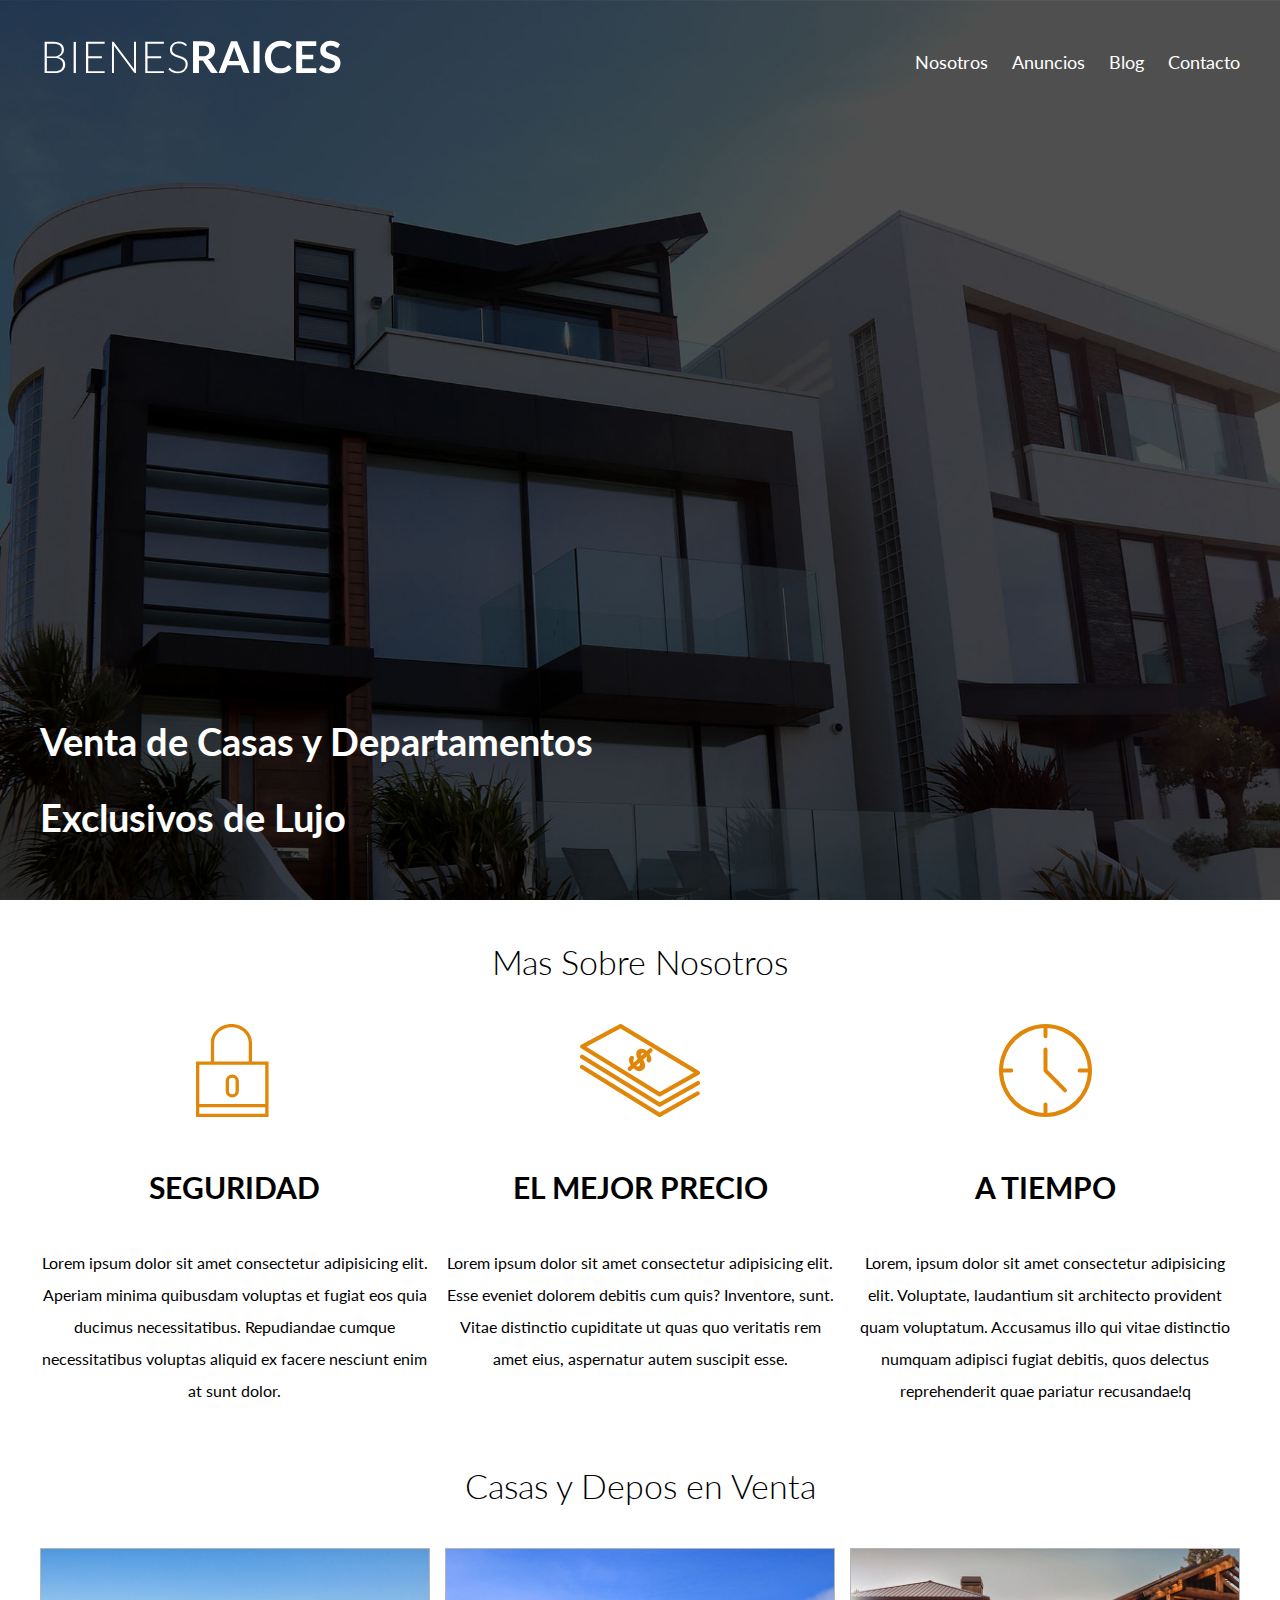
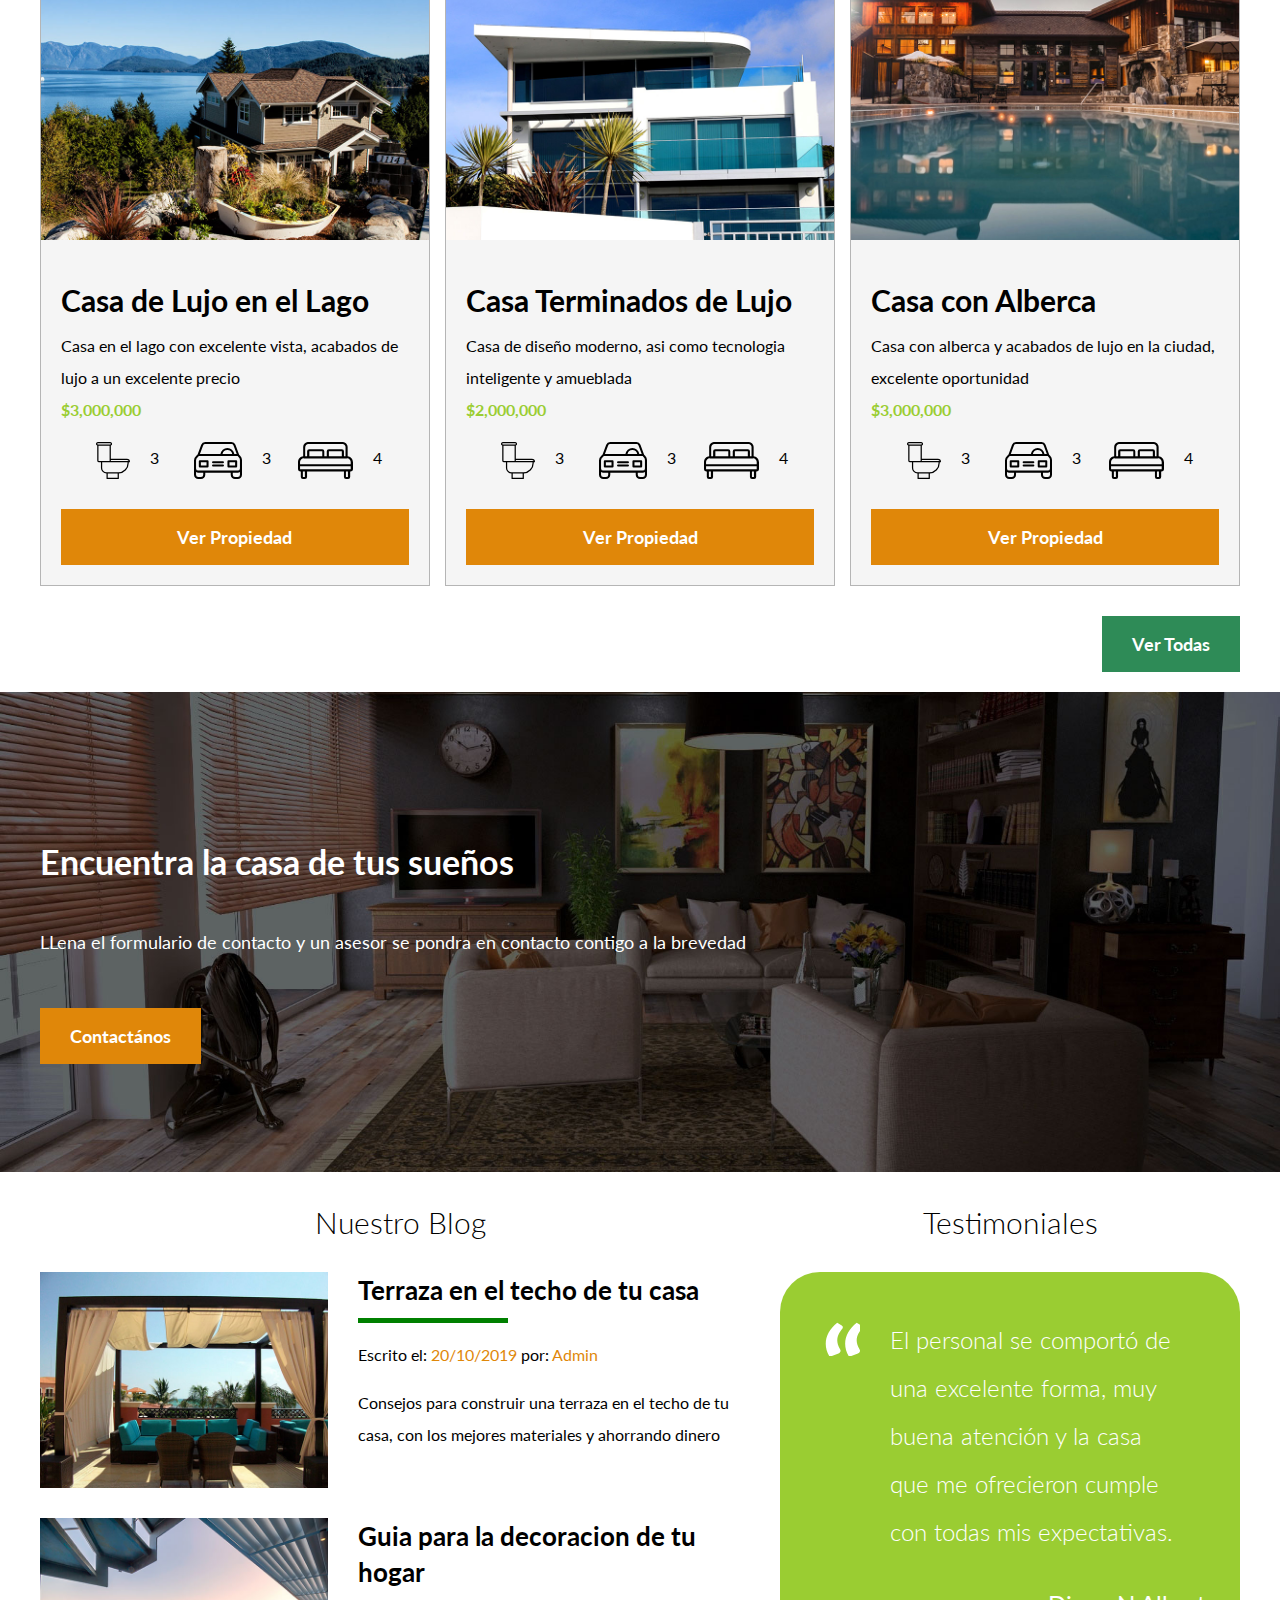
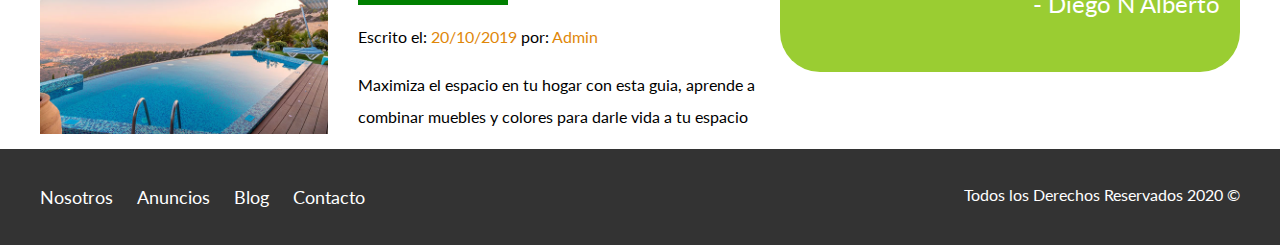
<file: index.html>
<!DOCTYPE html>
<html lang="en">
<head>
    <meta charset="UTF-8">
    <meta name="viewport" content="width=device-width, initial-scale=1.0">
    <meta http-equiv="X-UA-Compatible" content="ie=edge">
    <link href="https://fonts.googleapis.com/css2?family=Lato:wght@300;400;700;900&display=swap" rel="stylesheet">
    <link rel="stylesheet" href="css/normalize.css">
    <!--Normalize permite que la pag se vea bien en todos los dispositivos-->
    <link rel="stylesheet" href="css/styles.css">
    <title>Bienes Raices</title>
</head>
<body>

    <header class="site-header inicio">
        <div class="contenedor contenido-header">
            <div class="barra">
                <a href="/">
                    <img src="img/logo.svg" alt="Logotipo de Bienes Raices">
                </a>

                <nav class="navegacion">
                    <a href="nosotros.html">Nosotros</a>
                    <a href="anuncios.html">Anuncios</a>
                    <a href="blog.html">Blog</a>
                    <a href="contacto.html">Contacto</a>
                </nav>
            </div>
            
            <h1>Venta de Casas y Departamentos Exclusivos de Lujo</h1>
        </div><!-- contenedor -->
    </header>

    <section class="contenedor seccion"> 
        <h2 class="fw-300 centrar-texto">Mas Sobre Nosotros</h2>
        <div class="iconos-nosotros">
            <div class="icono">
                <img src="img/icono1.svg" alt="Icono Seguridad">
                <h3>Seguridad</h3>
                <p>Lorem ipsum dolor sit amet consectetur adipisicing elit. Aperiam minima quibusdam voluptas et fugiat eos quia ducimus necessitatibus. Repudiandae cumque necessitatibus voluptas aliquid ex facere nesciunt enim at sunt dolor.</p>
            </div>        
            
            <div class="icono">
                <img src="img/icono2.svg" alt="Icono Mejor Precio">
                <h3>El Mejor Precio</h3>
                <P>Lorem ipsum dolor sit amet consectetur adipisicing elit. Esse eveniet dolorem debitis cum quis? Inventore, sunt. Vitae distinctio cupiditate ut quas quo veritatis rem amet eius, aspernatur autem suscipit esse.</P>
            </div>

            <div class="icono">
                <img src="img/icono3.svg" alt="Icono a Tiempo">
                <h3>A Tiempo</h3>
                <p>Lorem, ipsum dolor sit amet consectetur adipisicing elit. Voluptate, laudantium sit architecto provident quam voluptatum. Accusamus illo qui vitae distinctio numquam adipisci fugiat debitis, quos delectus reprehenderit quae pariatur recusandae!q</p>
            </div>
        </div>
    </section>

    <main class="seccion contenedor"> <!--MAIN = contenido principal, solo debe haber uno-->       
        <h2 class="fw-300 centrar-texto">Casas y Depos en Venta</h2>
        <div class="contenedor-anuncio">
            <div class="anuncio">
                <img src="img/anuncio1.jpg" alt="Anuncio casa en el lago">
                <div class="contenido-anuncio">
                    <h3>Casa de Lujo en el Lago</h3>
                    <p>Casa en el lago con excelente vista, acabados de lujo a un excelente precio </p>
                    <p class="precio">$3,000,000</p>

                    <ul class="iconos-caracteristicas">
                        <li>
                            <img src="img/icono_wc.svg" alt="icono wc">
                            <p>3</p>
                        </li>
                        <li>
                            <img src="img/icono_estacionamiento.svg" alt="icono auto">
                            <p>3</p>
                        </li>
                        <li>
                            <img src="img/icono_dormitorio.svg" alt="icono dormitorio">
                            <p>4</p>
                        </li>
                    </ul>

                    <a href="#" class="boton boton-amarillo d-block">Ver Propiedad</a>
                </div>
            </div>

            <div class="anuncio">
                <img src="img/anuncio2.jpg" alt="Anuncio casa terminado de lujo">   
                <div class="contenido-anuncio">
                    <h3>Casa Terminados de Lujo</h3>
                    <p>Casa de diseño moderno, asi como tecnologia inteligente y amueblada</p>
                    <p class="precio">$2,000,000</p>

                    <ul class="iconos-caracteristicas">
                        <li>
                            <img src="img/icono_wc.svg" alt="icono wc">
                            <p>3</p>
                        </li>
                        <li>
                            <img src="img/icono_estacionamiento.svg" alt="icono auto">
                            <p>3</p>
                        </li>
                        <li>
                            <img src="img/icono_dormitorio.svg" alt="icono dormitorio">
                            <p>4</p>
                        </li>
                    </ul>

                    <a href="#" class="boton boton-amarillo d-block">Ver Propiedad</a>
                </div>
            </div>

            <div class="anuncio">
                <img src="img/anuncio3.jpg" alt="Anuncio casa con alberca">
                <div class="contenido-anuncio">
                    <h3>Casa con Alberca</h3>
                    <p>Casa con alberca y acabados de lujo en la ciudad, excelente oportunidad</p>
                    <p class="precio">$3,000,000</p>

                    <ul class="iconos-caracteristicas">
                        <li>
                            <img src="img/icono_wc.svg" alt="icono wc">
                            <p>3</p>
                        </li>
                        <li>
                            <img src="img/icono_estacionamiento.svg" alt="icono auto">
                            <p>3</p>
                        </li>
                        <li>
                            <img src="img/icono_dormitorio.svg" alt="icono dormitorio">
                            <p>4</p>
                        </li>
                    </ul>

                    <a href="#" class="boton boton-amarillo d-block">Ver Propiedad</a>
                </div>
            </div>
        </div>    
        <div class="ver-todas">
            <a href="anuncios.html" class="boton boton-verde">Ver Todas</a>
        </div>
    </main>
    
    <section class="imagen-contacto">
        <div class="contenedor contenido-contacto ">
            <h2>Encuentra la casa de tus sueños</h2>
            <p>LLena el formulario de contacto y un asesor se pondra en contacto contigo a la brevedad</p>
            <a href="contacto.html" class="boton boton-amarillo">Contactános</a>
        </div>
    </section>

    <div class="seccion-inferior contenedor">
        <section class="blog">
            <h3 class="centrar-texto fw-300 seccion">Nuestro Blog</h3>
            <article class="entrada-blog"> <!--ARTICLE = usado en blogs y foros, articulo informativo por si solo-->
                <div class="imagen">
                    <img src="img/blog1.jpg" alt="Entrada de blog">
                </div>
                <div class="texto-entrada">
                    <a href="#">
                        <h4>Terraza en el techo de tu casa</h4>
                    </a>
                    <p>Escrito el: <span>20/10/2019</span> por: <span>Admin</span></p>
                    <p>Consejos para construir una terraza en el techo de tu casa, con los mejores materiales y ahorrando dinero</p>
                </div>
            </article>

            <article class="entrada-blog">
                <div class="imagen">
                    <img src="img/blog2.jpg" alt="Entrada de blog">
                </div>
                <div class="texto-entrada">
                    <a href="#">
                        <h4>Guia para la decoracion de tu hogar</h4>
                    </a>
                    <p>Escrito el: <span>20/10/2019</span> por: <span>Admin</span></p>
                    <p>Maximiza el espacio en tu hogar con esta guia, aprende a combinar muebles y colores para darle vida a tu espacio</p>
                </div>
            </article>
        </section>

        <section class="testimoniales">
            <h3 class="centrar-texto fw-300 seccion">Testimoniales</h3>
            <div class="testimonial">
                <blockquote>
                    El personal se comportó de una excelente forma, muy buena atención y la casa que me ofrecieron cumple con todas mis expectativas.
                </blockquote>
                <p>- Diego N Alberto</p>
            </div>
        </section>
    </div>
    <footer class="site-footer seccion">
       <div class="contenedor contenedor-footer">
            <nav class="navegacion">
                <a href="nosotros.html">Nosotros</a>
                <a href="anuncios.html">Anuncios</a>
                <a href="blog.html">Blog</a>
                <a href="contacto.html">Contacto</a>
            </nav>
        
            <p class="copyright">Todos los Derechos Reservados 2020 &copy;</p>
        </div>
    </footer>
</body>
</html>



<!--

NOTA

index terminado, siguiente pagina NOSOTROS. Video 51

-->
</file>
<file: css/styles.css>
html{
    font-size: 62.5%; 
    /** Reset para REMS - 62.5% = 10px de 16px **/
    box-sizing: border-box;
}
/**codigo para solucionar error de margin con paddin **/
/**ambos se terminaban sumando y extendiendo el margen**/
/**link: https://www.paulirish.com/2012/box-sizing-border-box-ftw/ **/
*, *:before, *:after {
    box-sizing: inherit;
}

body{
    font-family: 'Lato', sans-serif;
    font-size: 1.6rem;
    line-height: 2;
}





/** Global **/

img{
    max-width: 100%; /*todas imagenes responsivas, ajustadas al tamaño de la pag, MUY USADO*/
}                   /*usado para ANUNCIOS*/

.contenedor{
   max-width: 120rem; /*equivale a 1200px*/ /*ancho max*/
   margin-left: auto; /*ambos centrar de izq a der*/
   margin-right: auto;/*margin: 0 auto 0 auto; (es lo mismo, top rigth bot left)*/
   /* margin: 0 auto = top y bot 0 / right y left auto*/
}

h1{
    font-size: 3.8rem;
}
h2{
    font-size: 3.4rem;
}
h3{
    font-size: 3rem;
}
h4{
    font-size: 2.6rem;
}




/** Utilidades **/
.seccion{
    margin-top: 2rem;
    margin-bottom: 2rem;
}

.fw-300{
    font-weight: 300; /*groso de las letras*/ /*debe coincidir con la descarga de google fonts*/
}

.centrar-texto{
    text-align: center;
}

.d-block{
    display: block!important;
}





/** Botones **/

.boton{
    color: #ffffff;
    font-weight: 700;
    text-decoration: none;
    font-size: 1.8rem;
    padding: 1rem 3rem;
    margin-top: 3rem;
    display: inline-block; /*permite aplicar cambios de ancho al link "a"*/
    text-align: center;
}
.boton-amarillo{
    background-color: #E08709;
}
.boton-verde{
    background-color: seagreen;
}




/* Header */
.site-header.inicio{
    background-image: url(../img/header.jpg);
    background-position: center center;/*centrar img*/
    background-size: cover; /*cubrir pantalla con img*/
    height: 100vh; /*altura de tu pantalla*/
    min-height: 60rem;
}

.contenido-header{ /*selecciona solo la barra y el H1*/
    height: 100%; /*Altura 100% para contenido-header en header*/
    display: flex;
    flex-direction: column;/*COLUMN para mantener la ubicacion de barra y h1*/
    justify-content: space-between;  
}

.contenido-header h1{
    color: #ffffff;
    padding-bottom: 2rem;
    max-width: 60rem; /*ancho maximo que puede ocupar*/
    line-height: 2; /*interlineado, espacio del renglon*/
}

.barra{
    display: flex;
    justify-content: space-between;/*alinea horizontalmente*/
    /*ubica el logo al extremo izq y menu al izq*/
    align-items: center; /*alinea verticalmente en el centro*/
    padding-top: 3rem; /*espacio hacia adentro del elem*/
}




/** Navegacion **/

.navegacion a{
    color: white;
    text-decoration: none; /*elimina linea subrayado*/
    font-size: 1.8rem;
    margin-right: 2rem; /*espacio entre palabras a la der*/
}
.navegacion a:hover{ /** cambia el color al pasar cursor "PSEUDO SELECTORES" **/
    color: yellowgreen; /*muy usado*/
}
.navegacion a:last-of-type{ /*aplica al ultimo item*/
    margin: 0; /*elimina el espacio final contra el margen*/
}




/** Iconos nosotros **/

.iconos-nosotros{
    display: flex; /*posiciona cada elemt horizontalmnt*/
    justify-content: space-between;

}
.icono{
    flex-basis: calc(33.3% - 1rem);
    /*el 100% dividido en 3 menos 1 rem para posicionarlos*/
    /*define un ancho para los iconos*/
    text-align: center; /*centra texto e imagen*/
}
.icono h3{
    text-transform: uppercase; /*todo mayusculas*/
}   




/** Anuncio **/

.contenedor-anuncio{
    display: flex;
    justify-content: space-between;
}
.anuncio{
    flex-basis: calc(33.3% - 1rem);
    border: 1px solid #B5B5B5; /*ancho tipo color*/
    background-color: #F5F5F5;
}
.contenido-anuncio{
    padding: 2rem;
}
.contenido-anuncio h3,
.contenido-anuncio p{
    margin: 0;
}
.precio{
    color: yellowgreen;
    font-weight: 700;
}
.iconos-caracteristicas{
    list-style: none;
    display: flex;
    padding: 0;
    justify-content: space-evenly;
}
.iconos-caracteristicas li{
    display: flex; /*posicionar icono e img juntos en el mismo renglon*/
}
.iconos-caracteristicas li img{
    margin-right: 2rem; /*separacion entre icono y numero*/
}
.ver-todas{
    display: flex;
    justify-content: flex-end;
}



/** Contacto Home **/

.imagen-contacto{
    background-image: url(../img/encuentra.jpg);
    background-position: center center; /*centrado*/
    background-size: cover; /*img de fonde se ve mejor*/
    height: 48rem;
    display: flex;
    align-items: center;
}
.contenido-contacto{
    flex: 1;
    color: #ffffff;
}
.contenido-contacto p{
    font-size: 1.8rem;
}

/** Seccion inferior **/

.seccion-inferior{
    display: flex;
    justify-content: space-between;

}

.seccion-inferior .blog{            
    flex-basis: 60%;        /*la base que va a ocupar la caja */
}
.seccion-inferior .testimoniales{
    flex-basis: calc(40% - 2rem); /*la base restante que va a ocupar menos 2rem */
}                                                 
.entrada-blog {
    display: flex;
    justify-content: space-between;
    margin-bottom: 2rem;
}          
.entrada-blog:last-of-type {
    margin: 0;
}
.entrada-blog .imagen {
    flex-basis: 40%;
    
}
.entrada-blog .texto-entrada {
    flex-basis: calc(60% - 3rem);
}
.texto-entrada a {
    color: #000000;
    text-decoration: none;

}

.texto-entrada h4 {
    margin: 0;
    line-height: 1.4;
}

.texto-entrada h4::after { /** PSEUDOELEMENTO **/
    content: ''; /* sin contenido, que no diga nada*/
    display: block; /* un pseudoelemt no tiene display entonces block*/
    width: 15rem; /* block nos permite poner poner un width y un height*/
    height: .5rem;
    background-color: green;
    margin-top: 1rem;
}
.texto-entrada span {
    color: #E08709;
}

/** Testimoniales **/

.testimonial {
    background-color: yellowgreen;
    color: #ffffff;
    font-size: 2.4rem;
    padding: 2rem;
    border-radius: 4rem;
}
.testimonial p {
    text-align: right;
}
.testimonial blockquote::before {
    content: '';
    background-image: url(../img/comilla.svg); /** agregamos la comilla como una imagen**/
    width: 4rem; /** es necesario darle alto y ancho, sino no aparece**/
    height: 4rem;
    display: block;
    position: absolute; /** toma la imagen para mover dentro del blockquote **/
    left: -2rem;
}
 /** ABSOLUTE y RELATIVE: mueve un objeto en una posicion especifica con F12 
     agregando valores en top right bottom left, para ver la posicion deseada
     luego agregarlo en CSS.  
     Seleccionar Relative en el padre y Absolute en el hijo que quiero posicionar **/
.testimonial blockquote {
    position: relative; /** toma como referencia el blockquote para mover el "absolute"**/
    padding-left: 5rem;
    font-weight: 300; /* letra mas delgada, 300 seria el grosor estandar */
}

/** Footer **/

.site-footer {
    /*creamos fondo y sacamos margenes*/
    background-color: #333333;
    margin: 0;
}
.contenedor-footer { 
    /*creamos Contenedor-footer para personalizar
      el fondo gris y la ubicacion de Nav y Copy*/
    padding: 3rem 0rem;
    display: flex;
    justify-content: space-between;
}
.copyright {
    color: #ffffff;
    margin: 0;
}
</file>
